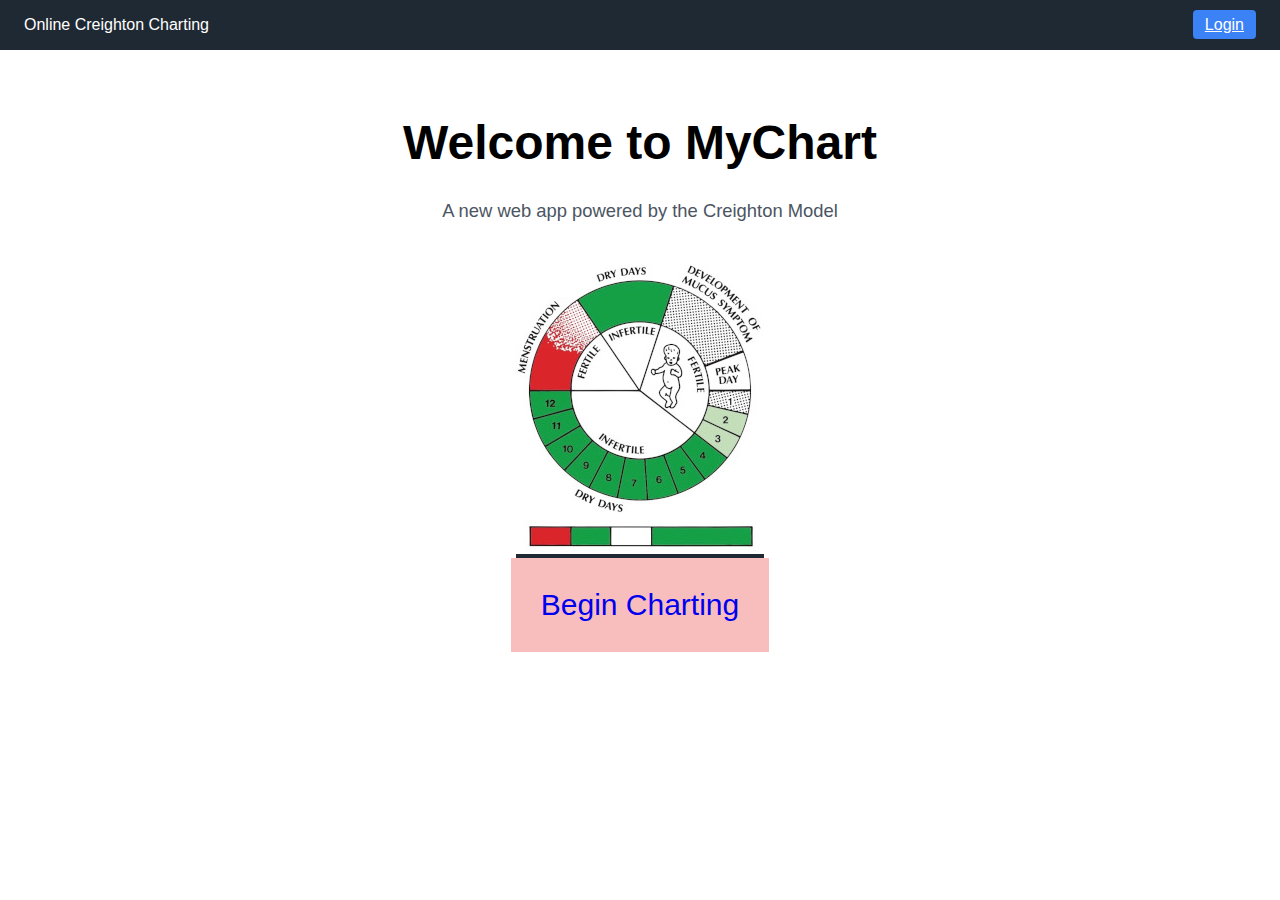
<file: index.html>
<!DOCTYPE html>
<html lang="en">
<head>
    <meta charset="UTF-8">
    <title>Welcome</title>
    <meta name="viewport" content="width=device-width, initial-scale=1.0">
    <link rel="stylesheet" href="css/welcome.css">
</head>
<body>

<header class="top-bar">
    <div class="logo">Online Creighton Charting</div>

    <form class="login-form" id="loginForm">
        <a href="login.html" class="login-button">Login</a>
    </form>
</header>

<main class="welcome">
    <h1>Welcome to MyChart</h1>
    <p>
        A new web app powered by the Creighton Model
    </p>
    <div class ="logo"><img src="assets/cycle.jpg" alt=""></div>
    <a href="charting.html">Begin Charting</a>
</main>

</body>
</html>
</file>
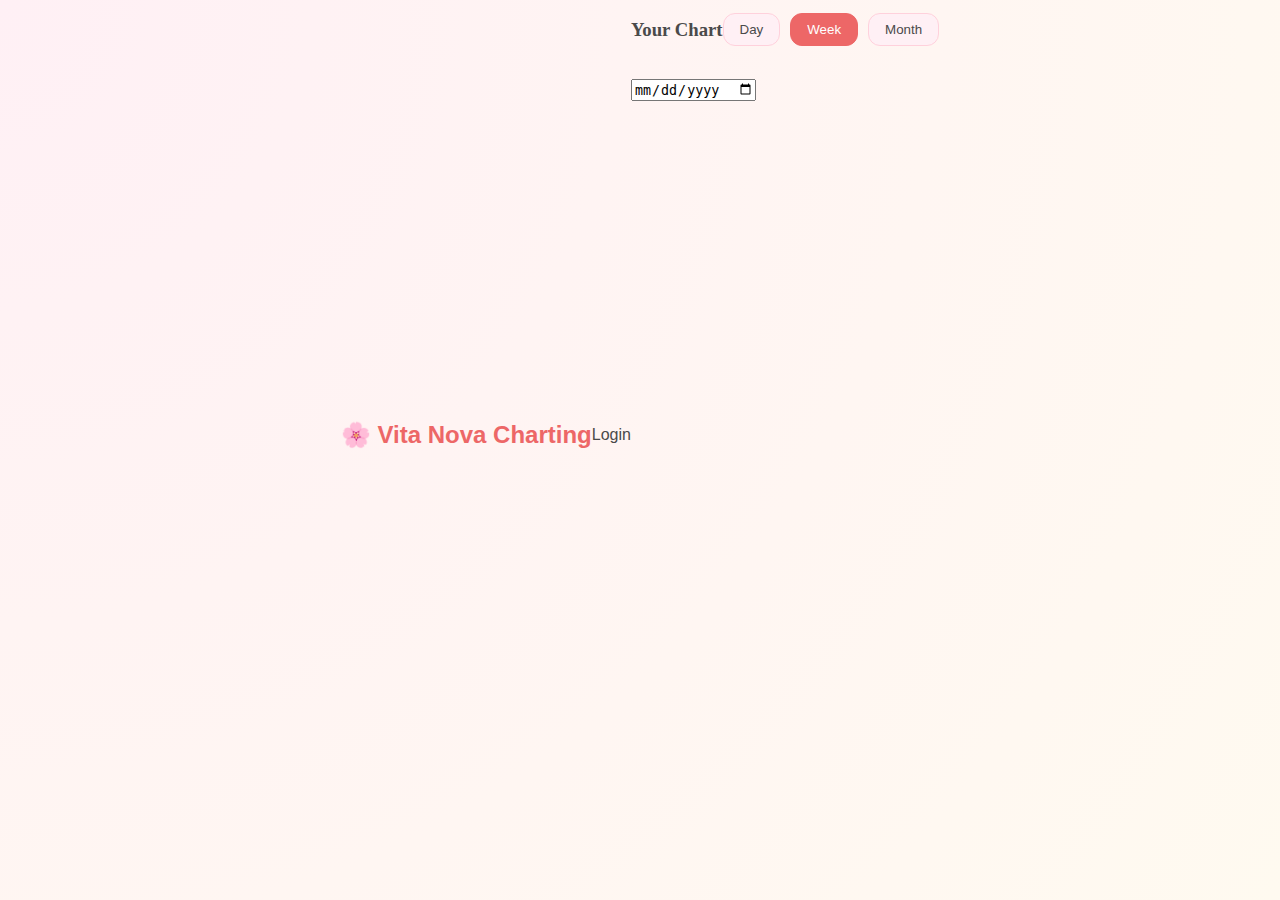
<file: charting.html>
<!DOCTYPE html>
<html lang="en">
<head>
    <meta charset="UTF-8">
    <title>Creighton Model Chart</title>
    <link rel="stylesheet" href="css/style.css">
</head>
<body>

<header class="top-bar">
    <div class="logo">
        <a href="index.html"><span>🌸</span> Vita Nova Charting</a>
    </div>
    <a href="login.html" class="login-botton">Login</a>
</header>

<main class="chart-container">
    <div class="chart-header">
        <h3>Your Chart</h3>
        <div class="view-options">
            <button id="day-view-btn" class="btn-view-option">Day</button>
            <button id="week-view-btn" class="btn-view-option active">Week</button>
            <button id="month-view-btn" class="btn-view-option">Month</button>
        </div>
    </div>

    <!-- Calendar -->
    <div class="calendar">
        <input type="date" id="selectedDate">
    </div>

    <!-- Chart grid -->
    <div class="chart-grid" id="chartGrid"></div>
</main>

<script src="js/chart.js"></script>
</body>
</html>
</file>
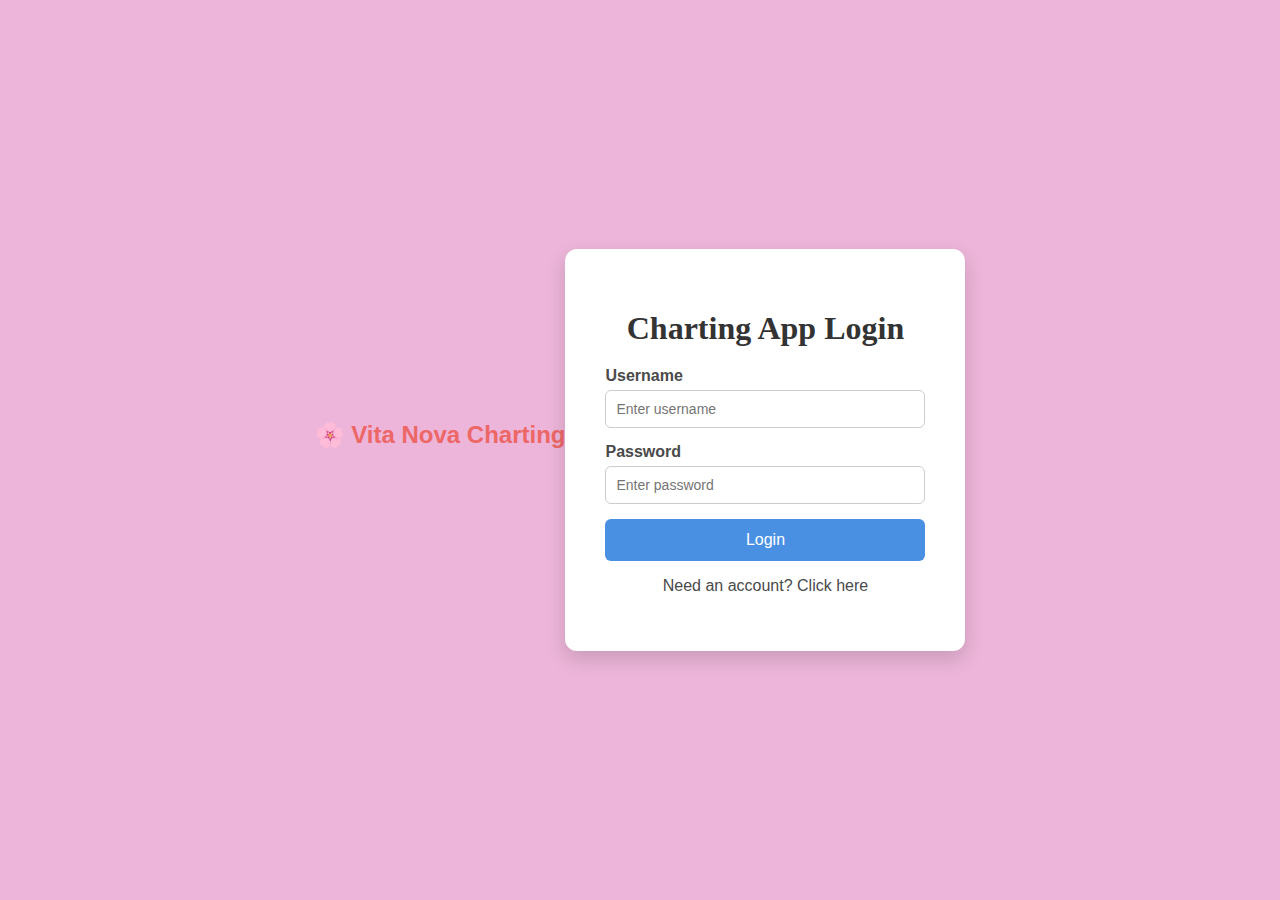
<file: login.html>
<!DOCTYPE html>
<html lang="en">
<head>
    <meta charset="UTF-8">
    <meta name="viewport" content="width=device-width, initial-scale=1.0">
    <title>Charting App - Login</title>
    <link rel="stylesheet" href="css/style.css">
    <link rel="stylesheet" href="css/login.css">
</head>
<body>
<header>
    <div class="logo">
        <a href="index.html"><span>🌸</span> Vita Nova Charting</a>
    </div>
</header>
<div class="login-container">
    <h1>Charting App Login</h1>
    <form id="loginForm">
        <label for="username">Username</label>
        <input type="text" id="username" name="username" placeholder="Enter username" required>

        <label for="password">Password</label>
        <input type="password" id="password" name="password" placeholder="Enter password" required>

        <button type="submit">Login</button>
    </form>
    <p>Need an account?
        <a href="signup.html">Click here</a>
    </p>
    <p id="loginMessage" class="message"></p>
</div>

<script src="js/script.js"></script>
</body>
</html>
</file>
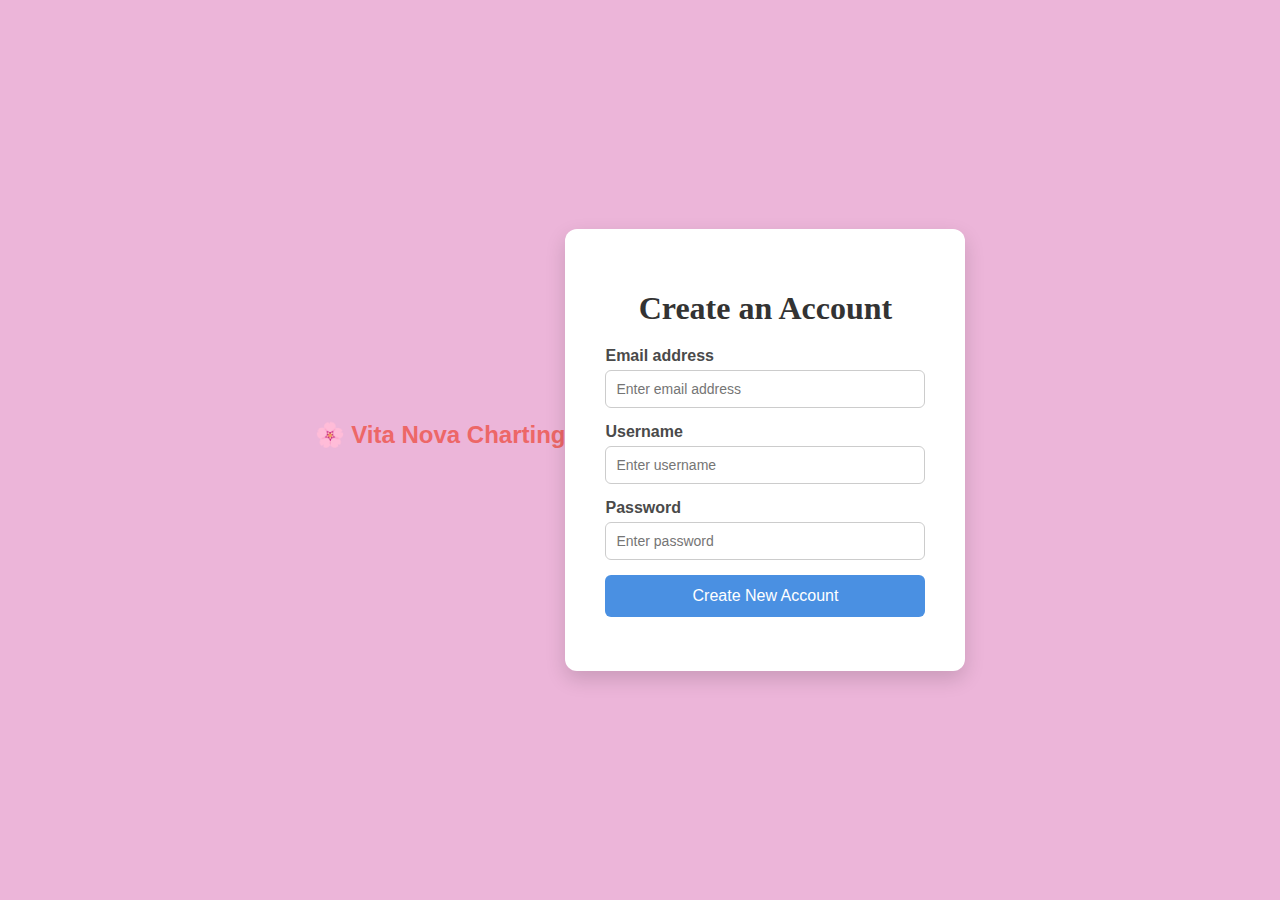
<file: signup.html>
<!DOCTYPE html>
<html lang="en">
<head>
    <meta charset="UTF-8">
    <meta name="viewport" content="width=device-width, initial-scale=1.0">
    <title>My Chart - Create Account</title>
    <link rel="stylesheet" href="css/style.css">
    <link rel="stylesheet" href="css/login.css">
</head>
<body>
<header>
    <div class="logo">
        <a href="index.html"><span>🌸</span> Vita Nova Charting</a>
    </div>
</header>
<div class="login-container">
    <h1>Create an Account</h1>
    <form id="loginForm">
        <label for="email">Email address</label>
        <input type="text" id="email" name="email" placeholder="Enter email address" required>
        
        <label for="username">Username</label>
        <input type="text" id="username" name="username" placeholder="Enter username" required>

        <label for="password">Password</label>
        <input type="password" id="password" name="password" placeholder="Enter password" required>

        <button type="submit">Create New Account</button>
    </form>
    <p id="loginMessage" class="message"></p>
</div>

<script src="js/script.js"></script>
</body>
</html>
</file>
<file: css/welcome.css>
* {
    box-sizing: border-box;
    margin: 0;
    padding: 0;
    font-family: Lucida Bright, Helvetica, sans-serif;
    background: #ffffff;
}

/* Top bar */
.top-bar {
    display: flex;
    justify-content: space-between;
    align-items: center;
    padding: 16px 24px;
    background-color: #1f2933;
    color: #ffffff;
}
.logo {
    background: #1f2933;
}
.login-button {
    padding: 6px 12px;
    border: none;
    border-radius: 4px;
    background-color: #3b82f6;
    color: #ffffff;
    cursor: pointer;
}

.login-button:hover {
    background-color: #2563eb;
}

.welcome {
    min-height: calc(100vh - 64px);
    display: flex;
    flex-direction: column;
    align-items: center;
    text-align: center;
    padding: 64px 32px;
}

.welcome h1 {
    font-size: 3rem;
    margin-bottom: 24px;
    line-height: 1.2;
}

.welcome p {
    font-size: 1.15rem;
    max-width: 680px;
    color: #4b5563;
    line-height: 1.6;
    margin-bottom: 32px;
}
.welcome a {
    text-decoration: none;
    padding: 30px;
    font-size: 30px;
    background-color: #f8bdbd;
}
</file>
<file: css/style.css>
:root {
    /* Sweet & Feminine Palette */
    --color-primary-pink: #FFD1DC; /* Pastel Pink */
    --color-primary-lavender: #ececec; /* Lavender */
    --color-primary-medium: #D8BFD8; /* Thistle */
    --color-primary-dark: #ed6767; /* Melon / Darker Pink */
    --color-accent-white: #FFF0F5; /* Lavender Blush */
    --color-accent-lavender: #E6E6FA; /* Lavender */
    --color-text-main: #4A4A4A; /* Warm Grey */
    --color-text-light: #7A7A7A;
    --color-background: #FFFAF0; /* Floral White */
    --color-white: #FFFFFF;

    /* Semantic Colors for Stickers */
    --sticker-red: #FF6B6B;
    --sticker-green: #4ECDC4;
    --sticker-white: #FFFFFF;

    /* UI Variables */
    --border-radius-lg: 16px;
    --border-radius-md: 12px;
    --shadow-soft: 0 4px 20px rgba(255, 182, 193, 0.3);
    --font-heading: 'Merriweather', serif;
    --font-body: 'Nunito', sans-serif;
}

/* ==========================================================================
   Base Styles
   ========================================================================== */

body {
    font-family: var(--font-body);
    background: radial-gradient(circle at top left, #fff0f5, #fffaf0);
    color: var(--color-text-main);
    margin: 0;
    padding: 0;
    display: flex;
    justify-content: center;
    min-height: 100vh;
}

h1, h2, h3 {
    font-family: var(--font-heading);
    color: var(--color-text-main);
}

a {
    text-decoration: none;
    color: inherit;
}

/* ==========================================================================
   Layout
   ========================================================================== */

.app-wrapper {
    width: 100%;
    max-width: 1200px;
    padding: 20px;
    box-sizing: border-box;
}

header {
    display: flex;
    justify-content: space-between;
    align-items: center;
    padding: 20px 0;
    margin-bottom: 30px;
}

.logo {
    font-size: 1.5rem;
    font-weight: bold;
    color: var(--color-primary-dark);
    display: flex;
    align-items: center;
    gap: 10px;
}

/* ==========================================================================
   Components - Auth
   ========================================================================== */

#auth-container {
    display: flex;
    justify-content: center;
    align-items: center;
    height: 80vh;
}

.auth-box {
    background: var(--color-white);
    padding: 40px;
    border-radius: var(--border-radius-lg);
    box-shadow: var(--shadow-soft);
    text-align: center;
    width: 100%;
    max-width: 400px;
}

.auth-box input {
    width: 100%;
    padding: 12px;
    margin: 10px 0;
    border: 2px solid var(--color-primary-pink);
    border-radius: var(--border-radius-md);
    box-sizing: border-box;
    font-size: 1rem;
    outline: none;
    transition: border-color 0.3s;
}

.auth-box input:focus {
    border-color: var(--color-primary-dark);
}

/* ==========================================================================
   Components - Buttons
   ========================================================================== */

.btn-primary {
    background-color: var(--color-primary-pink);
    color: var(--color-text-main);
    border: none;
    padding: 12px 24px;
    border-radius: var(--border-radius-md);
    cursor: pointer;
    font-size: 1rem;
    font-weight: bold;
    transition: transform 0.2s, box-shadow 0.2s, background-color 0.2s, color 0.2s;
    width: 100%;
    margin-top: 10px;
}

.btn-primary:hover {
    transform: translateY(-2px);
    box-shadow: 0 4px 12px rgba(255, 182, 193, 0.4);
    background-color: var(--color-primary-dark);
    color: var(--color-white);
}

.btn-secondary {
    background: none;
    border: none;
    color: var(--color-primary-dark);
    cursor: pointer;
    text-decoration: underline;
    margin-top: 10px;
    display: inline-block;
}

.btn-outline {
    background: transparent;
    border: 2px solid var(--color-primary-pink);
    color: var(--color-primary-dark);
    padding: 12px 24px;
    border-radius: var(--border-radius-md);
    cursor: pointer;
    font-size: 1rem;
    font-weight: bold;
    transition: all 0.2s;
}

.btn-outline:hover {
    background: var(--color-accent-white);
    transform: translateY(-2px);
}

.btn-view-option {
    background: var(--color-accent-white);
    border: 1px solid var(--color-primary-pink);
    color: var(--color-text-main);
    padding: 8px 16px;
    border-radius: var(--border-radius-md);
    cursor: pointer;
    transition: all 0.2s;
}

.btn-view-option:hover {
    background: var(--color-primary-pink);
    color: white;
}

.btn-view-option.active {
    background: var(--color-primary-dark);
    color: white;
    border-color: var(--color-primary-dark);
}

/* ==========================================================================
   Components - Stickers
   ========================================================================== */

.sticker {
    width: 40px;
    height: 40px;
    border-radius: 8px;
    display: flex;
    justify-content: center;
    align-items: center;
    cursor: grab;
    font-size: 20px;
    box-shadow: 2px 2px 5px rgba(0, 0, 0, 0.1);
}

.sticker.red { background-color: var(--sticker-red); color: white; }
.sticker.green { background-color: var(--sticker-green); color: white; }
.sticker.white {
    background-color: var(--sticker-white);
    border: 2px solid #EEE;
    color: #CCC;
}

.sticker.placed {
    width: 32px;
    height: 32px;
    font-size: 16px;
    cursor: default;
    z-index: 2;
    animation: bounceIn 0.4s cubic-bezier(0.175, 0.885, 0.32, 1.275) forwards;
}

.sticker-palette {
    display: flex;
    gap: 15px;
}

/* ==========================================================================
   Components - App Container Layout
   ========================================================================== */

#app-container {
    display: grid;
    grid-template-columns: 300px 1fr;
    gap: 20px;
    margin-top: 20px;
}

@media (max-width: 768px) {
    #app-container {
        grid-template-columns: 1fr;
    }
}

/* ==========================================================================
   Components - Chart Area
   ========================================================================== */

.chart-area {
    background: white;
    padding: 20px;
    border-radius: var(--border-radius-lg);
    box-shadow: 0 4px 6px rgba(0, 0, 0, 0.05);
    flex: 1;
}

.chart-header {
    display: flex;
    justify-content: space-between;
    align-items: center;
    margin-bottom: 20px;
}

.view-options {
    display: flex;
    gap: 10px;
}



/* ==========================================================================
   Components - Chart Grid
   ========================================================================== */

.chart-grid {
    display: grid;
    grid-template-columns: repeat(7, 1fr);
    gap: 8px;
    margin-top: 20px;
    padding: 10px;
    border-radius: 8px;
}

.grid-cell {
    min-height: 100px;
    border: 1px solid rgba(200, 200, 200, 0.5);
    border-radius: 8px;
    background: rgba(255, 255, 255, 0.8);
    display: flex;
    flex-direction: column;
    padding: 8px;
    transition: all 0.2s;
    position: relative;
    cursor: pointer;
}

.grid-cell:hover {
    background: rgba(255, 255, 255, 0.95);
    box-shadow: 0 2px 8px rgba(0,0,0,0.1);
}

.grid-cell.drag-over {
    background: var(--color-accent-lavender);
    border-color: var(--color-primary-dark);
    border-width: 2px;
}

.cell-header {
    font-size: 12px;
    font-weight: 600;
    color: var(--color-primary-dark);
    margin-bottom: 8px;
}

.cell-observations {
    display: flex;
    flex-wrap: wrap;
    gap: 4px;
    flex: 1;
}

.obs-stamp {
    display: inline-block;
    padding: 2px 6px;
    background: var(--color-primary-lavender);
    border-radius: 4px;
    font-size: 11px;
    font-weight: 600;
    color: var(--color-primary-dark);
}

.clear-day {
    position: absolute;
    top: 4px;
    right: 4px;
    width: 20px;
    height: 20px;
    border: none;
    background: rgba(220, 53, 69, 0.8);
    color: white;
    border-radius: 50%;
    font-size: 14px;
    line-height: 1;
    cursor: pointer;
    opacity: 0;
    transition: opacity 0.2s;
    padding: 0;
}

.grid-cell:hover .clear-day {
    opacity: 1;
}

.clear-day:hover {
    background: rgba(220, 53, 69, 1);
}

/* Stamp Palette Styles */
.toolbar {
    background: white;
    padding: 20px;
    border-radius: var(--border-radius-lg);
    box-shadow: 0 4px 6px rgba(0, 0, 0, 0.05);
    max-height: calc(100vh - 200px);
    overflow-y: auto;
    position: sticky;
    top: 20px;
}

.toolbar h3 {
    margin-top: 0;
    margin-bottom: 20px;
    font-size: 1.3rem;
    color: var(--color-primary-dark);
    border-bottom: 2px solid var(--color-accent-lavender);
    padding-bottom: 10px;
}

.stamp-category {
    margin-bottom: 24px;
    padding-bottom: 16px;
    border-bottom: 1px solid rgba(0,0,0,0.05);
}

.stamp-category:last-child {
    border-bottom: none;
}

.stamp-category h4 {
    font-size: 13px;
    color: var(--color-text-main);
    margin: 0 0 12px 0;
    font-weight: 700;
    text-transform: uppercase;
    letter-spacing: 0.5px;
}

.stamp-group {
    display: flex;
    flex-wrap: wrap;
    gap: 6px;
}

.stamp {
    padding: 8px 12px;
    background: var(--color-primary-lavender);
    border: 2px solid var(--color-primary-medium);
    border-radius: 6px;
    cursor: grab;
    user-select: none;
    font-weight: 600;
    font-size: 13px;
    transition: all 0.2s;
    color: var(--color-primary-dark);
}

.stamp:hover {
    background: var(--color-primary-medium);
    transform: translateY(-2px);
    box-shadow: 0 4px 8px rgba(0,0,0,0.15);
}

.stamp.dragging {
    opacity: 0.5;
    cursor: grabbing;
}

/* Stamp color variations */
.stamp.mucus-clear {
    background: #e3f2fd;
    border-color: #90caf9;
}

.stamp.mucus-cloudy {
    background: #f5f5f5;
    border-color: #bdbdbd;
}

.stamp.mucus-white {
    background: #ffffff;
    border-color: #9e9e9e;
}

.stamp.mucus-yellow {
    background: #fff9c4;
    border-color: #fbc02d;
}

.stamp.mucus-brown {
    background: #d7ccc8;
    border-color: #8d6e63;
}

.stamp.sensation-dry {
    background: #ffebee;
    border-color: #e57373;
}

.stamp.sensation-damp {
    background: #fff3e0;
    border-color: #ffb74d;
}

.stamp.sensation-wet {
    background: #e1f5fe;
    border-color: #4fc3f7;
}

.stamp.sensation-shiny {
    background: #e0f2f1;
    border-color: #4db6ac;
}

.stamp.sensation-slippery {
    background: #e8f5e9;
    border-color: #81c784;
}

.stamp.sensation-lubricative {
    background: #f3e5f5;
    border-color: #ba68c8;
}

.stamp.peak-stamp {
    background: #ffd700;
    border-color: #ff8c00;
    font-weight: 700;
    color: #8b4513;
}

.stamp.sticker-red-bg {
    background: #ff6b6b;
    border-color: #ff5252;
    color: white;
}

.stamp.sticker-green-bg {
    background: #4ecdc4;
    border-color: #26a69a;
    color: white;
}

.stamp.sticker-white-bg {
    background: #ffffff;
    border-color: #9e9e9e;
    color: #333;
}
.stamp.sticker-greenbaby-bg {
    background: #3cf420;
    border-color: #3cf420;
    color: #333;
}

.stamp.bleeding-brown {
    background: #6a4309;
    color: white;
}
.stamp.bleeding-heavy {
    background: #e30d0d;
    color: white;
}
.stamp.bleeding-moderate {
    background: #dc4242;
    color: white;
}
.stamp.bleeding-light {
    background: #e39999;
    color: white;
}
.stamp.bleeding-verylight {
     background: #eacece;
    color: white;
 }
/* ==========================================================================
   Components - Welcome Page
   ========================================================================== */

#welcome-container {
    text-align: center;
    animation: fadeIn 0.5s ease-in;
}

.welcome-hero {
    padding: 40px 20px;
    background: linear-gradient(135deg, var(--color-accent-white), var(--color-background));
    border-radius: var(--border-radius-lg);
    margin-bottom: 40px;
}

.subtitle {
    font-size: 1.2rem;
    color: var(--color-text-light);
    margin-bottom: 30px;
}

.hero-actions {
    display: flex;
    justify-content: center;
    gap: 20px;
}

.info-cards {
    display: flex;
    justify-content: center;
    gap: 20px;
    flex-wrap: wrap;
    margin-top: 20px;
}

.card {
    background: white;
    padding: 20px;
    border-radius: var(--border-radius-md);
    box-shadow: var(--shadow-soft);
    flex: 1;
    min-width: 200px;
    max-width: 300px;
}

.card .icon {
    font-size: 3rem;
    display: block;
    margin-bottom: 10px;
}

/* ==========================================================================
   Utilities
   ========================================================================== */

.hidden {
    display: none !important;
}

/* ==========================================================================
   Animations
   ========================================================================== */

@keyframes bounceIn {
    0% {
        transform: scale(0);
        opacity: 0;
    }
    60% {
        transform: scale(1.1);
    }
    100% {
        transform: scale(1);
        opacity: 1;
    }
}

@keyframes fadeIn {
    from {
        opacity: 0;
        transform: translateY(10px);
    }
    to {
        opacity: 1;
        transform: translateY(0);
    }
}
</file>
<file: css/login.css>
/* General styles */
body {
    margin: 0;
    font-family: Lucida Bright, Helvetica, sans-serif;
    background: #ecb5d9;
    display: flex;
    justify-content: center;
    align-items: center;
    height: 100vh;
}

/* Login container */
.login-container {
    background: #fff;
    padding: 40px;
    border-radius: 12px;
    box-shadow: 0 8px 20px rgba(0,0,0,0.15);
    width: 320px;
    text-align: center;
}

/* Heading */
.login-container h1 {
    margin-bottom: 20px;
    color: #333;
}

/* Form labels */
.login-container label {
    display: block;
    text-align: left;
    margin-bottom: 5px;
    font-weight: bold;
}

/* Inputs */
.login-container input[type="text"],
.login-container input[type="password"] {
    width: 100%;
    padding: 10px;
    margin-bottom: 15px;
    border: 1px solid #ccc;
    border-radius: 6px;
    box-sizing: border-box;
    font-size: 14px;
}

/* Button */
.login-container button {
    width: 100%;
    padding: 12px;
    background-color: #4a90e2;
    color: white;
    border: none;
    border-radius: 6px;
    cursor: pointer;
    font-size: 16px;
}

.login-container button:hover {
    background-color: #357abd;
}


/* Message (for errors or info) */
.message {
    margin-top: 10px;
    color: red;
    font-size: 14px;
}
</file>
